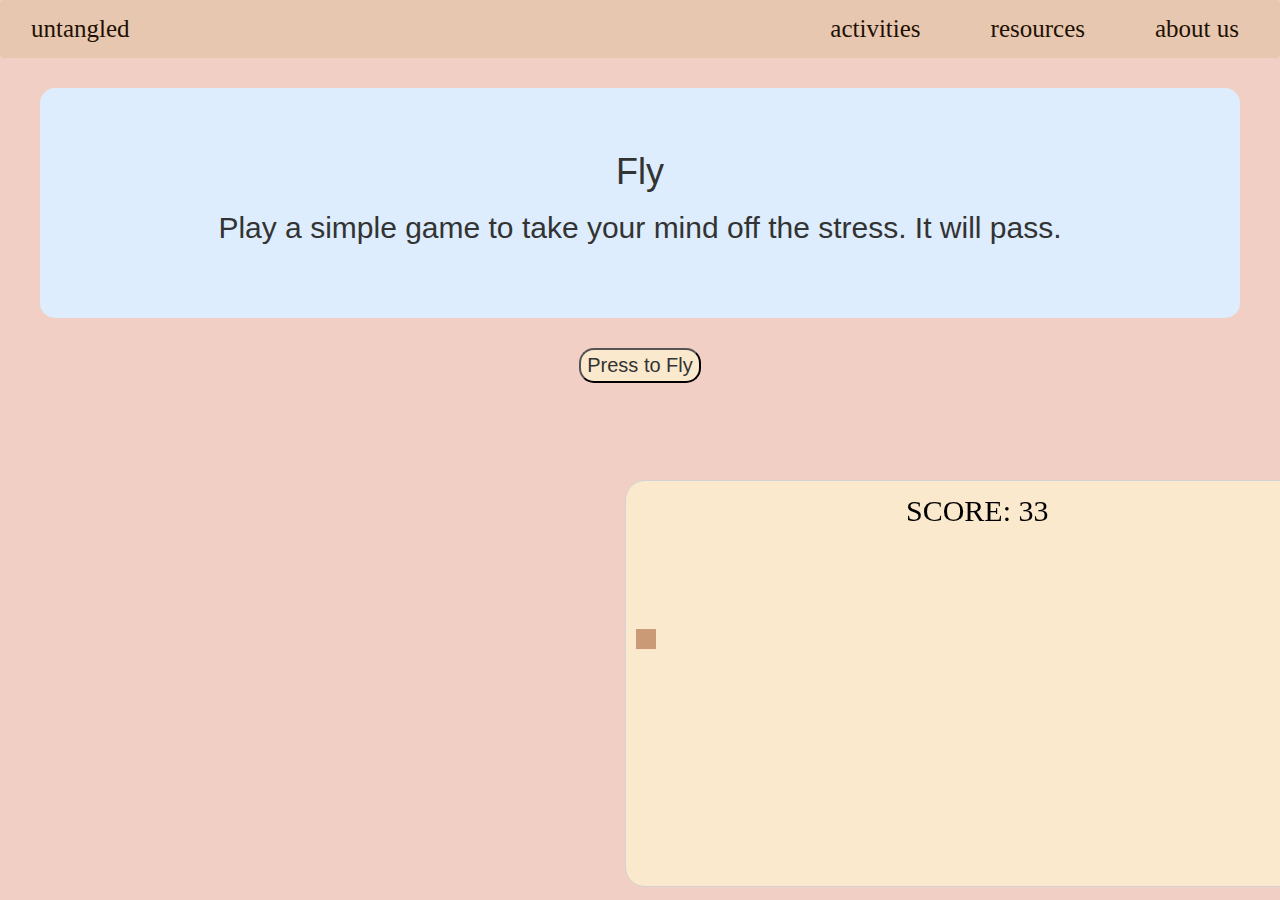
<file: g/game.html>
<!DOCTYPE html>
<html lang="en">
  <head>
    <meta charset="utf-8" />
    <meta name="viewport" content="width=device-width, initial-scale=1" />
    <link
      rel="icon"
      href="https://cdn.glitch.com/3497d8c2-6ac8-4bc0-af4a-3719d5a9729c%2FGroup%201.png?v=1624689647139"
      type="image/icon type"
    />
    <link
      href="https://cdnjs.cloudflare.com/ajax/libs/twitter-bootstrap/3.4.1/css/bootstrap.min.css"
      rel="stylesheet"
      type="text/css"
    />

    <title>Games</title>

    <!-- Import the webpage's stylesheet -->
    <link rel="stylesheet" href="/g/game.css" />
  </head>
  <body onload="startGame()">
    <div class="navbar">
      <ul>
        <li style="float:left"><a href="../index.html">untangled</a></li>

        <li style="float:right">
          <a class="active" href="../about.html">about us</a>
        </li>
        <li style="float:right"><a href="../resources.html">resources</a></li>
        <li style="float:right"><a href="../index.html">activities</a></li>
      </ul>
    </div>

    <div class="game">
      <h1>
        Fly
      </h1>
      <h2>
        Play a simple game to take your mind off the stress. It will pass.
      </h2>
    </div>

    <div class="maingame">
      
      <br />
      <button onmousedown="accelerate(-0.2)" onmouseup="accelerate(0.05)">
        Press to Fly
      </button>
      
    </div>
    
    <script>
        var myGamePiece;
        var myObstacles = [];
        var myScore;

        function startGame() {
          myGamePiece = new component(20, 20, "#CA9A77", 10, 120);
          myGamePiece.gravity = 0.05;
          myScore = new component("30px", "Consolas", "black", 280, 40, "text");
          myGameArea.start();
        }

        var myGameArea = {
          canvas: document.createElement("canvas"),
          start: function() {
            this.canvas.width = 720;
            this.canvas.height = 405;
            this.context = this.canvas.getContext("2d");
            document.body.insertBefore(
              this.canvas,
              document.body.childNodes[0]
            );
            this.frameNo = 0;
            this.interval = setInterval(updateGameArea, 20);
          },
          clear: function() {
            this.context.clearRect(0, 0, this.canvas.width, this.canvas.height);
          }
        };

        function component(width, height, color, x, y, type) {
          this.type = type;
          this.score = 0;
          this.width = width;
          this.height = height;
          this.speedX = 0;
          this.speedY = 0;
          this.x = x;
          this.y = y;
          this.gravity = 0;
          this.gravitySpeed = 0;
          this.update = function() {
            ctx = myGameArea.context;
            if (this.type == "text") {
              ctx.font = this.width + " " + this.height;
              ctx.fillStyle = color;
              ctx.fillText(this.text, this.x, this.y);
            } else {
              ctx.fillStyle = color;
              ctx.fillRect(this.x, this.y, this.width, this.height);
            }
          };
          this.newPos = function() {
            this.gravitySpeed += this.gravity;
            this.x += this.speedX;
            this.y += this.speedY + this.gravitySpeed;
            this.hitBottom();
          };
          this.hitBottom = function() {
            var rockbottom = myGameArea.canvas.height - this.height;
            if (this.y > rockbottom) {
              this.y = rockbottom;
              this.gravitySpeed = 0;
            }
          };
          this.crashWith = function(otherobj) {
            var myleft = this.x;
            var myright = this.x + this.width;
            var mytop = this.y;
            var mybottom = this.y + this.height;
            var otherleft = otherobj.x;
            var otherright = otherobj.x + otherobj.width;
            var othertop = otherobj.y;
            var otherbottom = otherobj.y + otherobj.height;
            var crash = true;
            if (
              mybottom < othertop ||
              mytop > otherbottom ||
              myright < otherleft ||
              myleft > otherright
            ) {
              crash = false;
            }
            return crash;
          };
        }

        function updateGameArea() {
          var x, height, gap, minHeight, maxHeight, minGap, maxGap;
          for (i = 0; i < myObstacles.length; i += 1) {
            if (myGamePiece.crashWith(myObstacles[i])) {
              return;
            }
          }
          myGameArea.clear();
          myGameArea.frameNo += 1;
          if (myGameArea.frameNo == 1 || everyinterval(150)) {
            x = myGameArea.canvas.width;
            minHeight = 20;
            maxHeight = 200;
            height = Math.floor(
              Math.random() * (maxHeight - minHeight + 1) + minHeight
            );
            minGap = 50;
            maxGap = 200;
            gap = Math.floor(Math.random() * (maxGap - minGap + 1) + minGap);
            myObstacles.push(new component(10, height, "#DCA494", x, 0));
            myObstacles.push(
              new component(10, x - height - gap, "#DCA494", x, height + gap)
            );
          }
          for (i = 0; i < myObstacles.length; i += 1) {
            myObstacles[i].x += -1;
            myObstacles[i].update();
          }
          myScore.text = "SCORE: " + myGameArea.frameNo;
          myScore.update();
          myGamePiece.newPos();
          myGamePiece.update();
        }

        function everyinterval(n) {
          if ((myGameArea.frameNo / n) % 1 == 0) {
            return true;
          }
          return false;
        }

        function accelerate(n) {
          myGamePiece.gravity = n;
        }
      </script>
  </body>
</html>
</file>
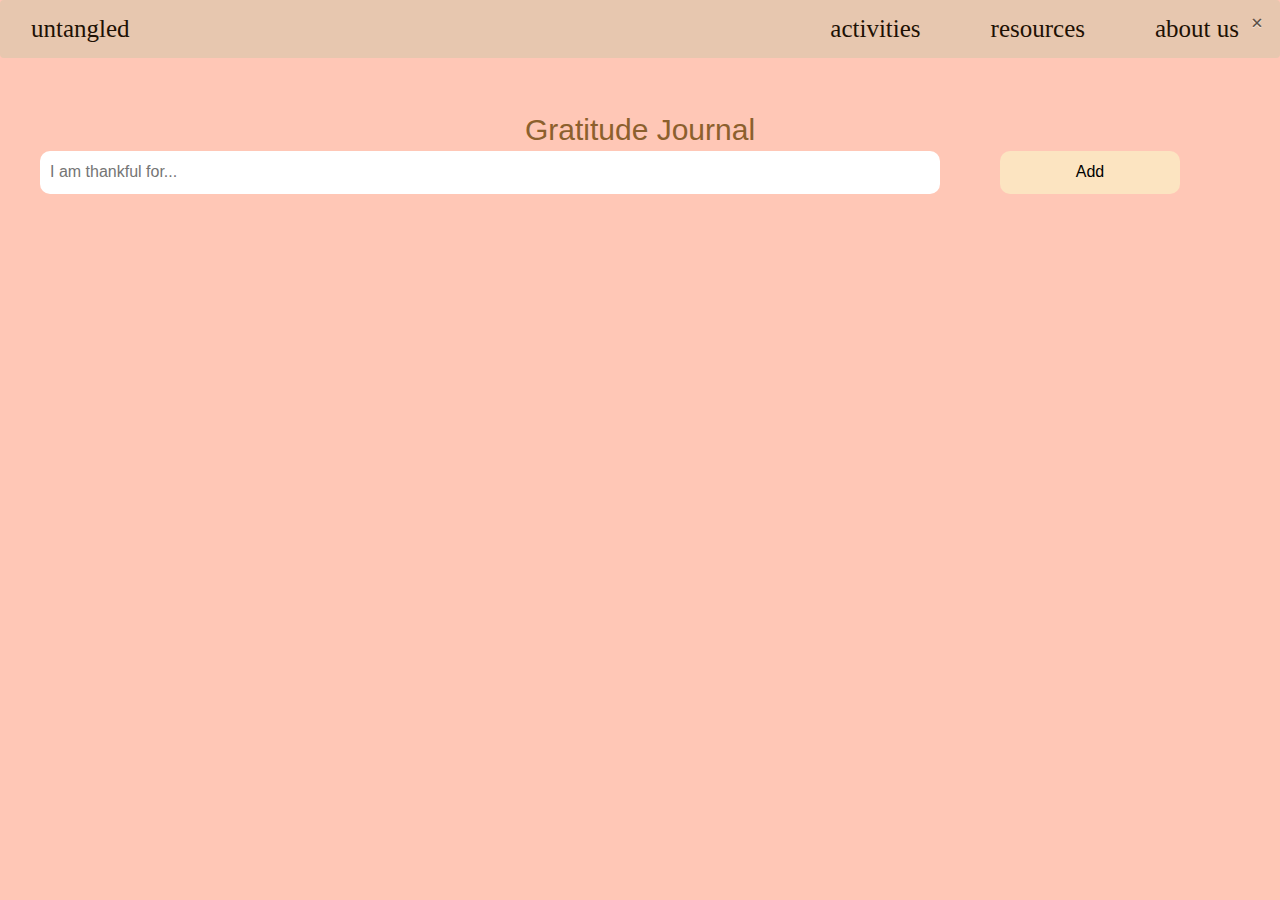
<file: t/grateful.html>
<!DOCTYPE html>
<html lang="en">
  <head>
    <meta charset="utf-8" />
    <meta name="viewport" content="width=device-width, initial-scale=1" />
    <!-- 
      This is an HTML comment
      You can write text in a comment and the content won't be visible in the page
    -->
    <link
      rel="icon"
      href="https://cdn.glitch.com/3497d8c2-6ac8-4bc0-af4a-3719d5a9729c%2FGroup%201.png?v=1624689647139"
      type="image/icon type"
    />
    <link
      href="https://cdnjs.cloudflare.com/ajax/libs/twitter-bootstrap/3.4.1/css/bootstrap.min.css"
      rel="stylesheet"
      type="text/css"
    />

    <title>Grateful List</title>

    <!-- Import the webpage's stylesheet -->
    <link rel="stylesheet" href="/t/grateful.css" />
    
 
  </head>
  <body>
    <div class="navbar">
      <ul>
        <li style="float:left"><a href="../index.html">untangled</a></li>

        <li style="float:right">
          <a class="active" href="../about.html">about us</a>
        </li>
        <li style="float:right"><a href="../resources.html">resources</a></li>
        <li style="float:right"><a href="../index.html">activities</a></li>
      </ul>
    </div>
  
    
<div id="myDIV" class="header">
  <h2 style="margin:5px">Gratitude Journal</h2>
  <input type="text" id="myInput" placeholder="I am thankful for...">
  <span onclick="newElement()" class="addBtn">Add</span>
</div>
<div class="myUL">
  
<ul id="myUL">
 
</ul>

    </div>
<script>
// Create a "close" button and append it to each list item
var myNodelist = document.getElementsByTagName("LI");
var i;
for (i = 0; i < myNodelist.length; i++) {
  var span = document.createElement("SPAN");
  var txt = document.createTextNode("\u00D7");
  span.className = "close";
  span.appendChild(txt);
  myNodelist[i].appendChild(span);
}

// Click on a close button to hide the current list item
var close = document.getElementsByClassName("close");
var i;
for (i = 0; i < close.length; i++) {
  close[i].onclick = function() {
    var div = this.parentElement;
    div.style.display = "none";
  }
}

// Add a "checked" symbol when clicking on a list item
var list = document.querySelector('ul');
list.addEventListener('click', function(ev) {
  if (ev.target.tagName === 'LI') {
    ev.target.classList.toggle('checked');
  }
}, false);

// Create a new list item when clicking on the "Add" button
function newElement() {
  var li = document.createElement("li");
  var inputValue = document.getElementById("myInput").value;
  var t = document.createTextNode(inputValue);
  li.appendChild(t);
  if (inputValue === '') {
    alert("You must write something!");
  } else {
    document.getElementById("myUL").appendChild(li);
  }
  document.getElementById("myInput").value = "";

  var span = document.createElement("SPAN");
  var txt = document.createTextNode("\u00D7");
  span.className = "close";
  span.appendChild(txt);
  li.appendChild(span);

  for (i = 0; i < close.length; i++) {
    close[i].onclick = function() {
      var div = this.parentElement;
      div.style.display = "none";
    }
  }
}
</script>

  </body>
</html>
</file>
<file: g/game.css>
/* NAVIGATION BAR */
header {
  width: 100%;
  height: 10em;
  background-color: #345cd7;
  position: relative;
  margin: 0;
  padding: 0;
  overflow: hidden;
}
.navbar {
  background-color: #E7C7AF;
  background-size: cover;
  overflow: hidden;
  padding-bottom: 10px;
}

.navbar li {
  display: inline;
  float: right;
  color: black;
  font-size: 25px;
  font-family: "PT Serif", serif;
}
.navbar a {
  color: #1E1104;
  padding-right: 40px;
  padding-left: 30px;
  text-decoration: none;
}
.navbar li:nth-child(2) {
  border-right: none;
}
.navbar li:nth-child(1) {
  border-right: none;
}
.navbar a:hover {
  color: #FBE9CD;
}

.title {
  text-align: center;
}

.title h1 {
  font-size: 30px;
  padding-top: 40px;
  padding-bottom: 20px;
}

.title p {
  font-size: 20px;
  padding-bottom: 40px;
}

ul {
  list-style-type: none;
  margin: 0;
  padding: 0;
  padding-top: 10px;
}
body {
  margin: 0;
  padding: 0;
  background-color: #F2CFC5;
}

/*Header for game*/
.game {
  background-color: #DDEDFD;
  margin: 30px 40px 30px 40px;
  border-radius: 15px;
  padding-bottom: 5%;
  padding-top: 5%;
}
.game h1 {
  text-align: center;
  margin: 0;
  padding: 0;
}
.game h2 {
  text-align: center;
}

/*Main game*/

canvas {
  border: 1px solid #d3d3d3;
  background-color: #FBE9CD;
  border-radius: 20px;
  position: absolute;
  
  left: 625px;
  top: 480px;
}

button {
  border-radius: 15px;
  font-size: 20px;
  background-color: #FBE9CD;
}
.maingame {
  display: flex;
  justify-content: center;
  align-items: center;
}
</file>
<file: t/grateful.css>
header {
  width: 100%;
  height: 10em;
  background-color: #345cd7;
  position: relative;
  margin: 0;
  padding: 0;
  overflow: hidden;
}
.navbar {
  background-color: #E7C7AF;
  background-size: cover;
  overflow: hidden;
  padding-bottom: 10px;
}

.navbar li {
  display: inline;
  float: right;
  color: black;
  font-size: 25px;
  font-family: "PT Serif", serif;
}
.navbar a {
  color: #1E1104;
  padding-right: 40px;
  padding-left: 30px;
  text-decoration: none;
}
.navbar li:nth-child(2) {
  border-right: none;
}
.navbar li:nth-child(1) {
  border-right: none;
}
.navbar a:hover {
  color: #FBE9CD;
}

.title {
  text-align: center;
}

.title h1 {
  font-size: 30px;
  padding-top: 40px;
  padding-bottom: 20px;
}

.title p {
  font-size: 20px;
  padding-bottom: 40px;
}

.navbar ul {
  list-style-type: none;
  margin: 0;
  padding: 0;
  padding-top: 10px;
}
body {
  margin: 0;
  padding: 0;
  background-color: #FFC7B6;
}





/* Include the padding and border in an element's total width and height */
* {
  box-sizing: border-box;
}

/* Remove margins and padding from the list */
ul {
  margin: 0;
  padding: 0;
}

/* Style the list items */
.myUL ul li {
  cursor: pointer;
  position: relative;
  padding: 12px 8px 12px 40px;
  list-style-type: none;
  background: #FCE4C1;
  font-size: 18px;
  transition: 0.2s;
  border-radius: 10px;
  margin: 30px 50px 10px 50px;
  
  
  /* make the list items unselectable */
  -webkit-user-select: none;
  -moz-user-select: none;
  -ms-user-select: none;
  user-select: none;
}

/* Set all odd list items to a different color (zebra-stripes) */
.myUL ul li:nth-child(odd) {
  
   background: #FFF5E7;
}

/* Darker background-color on hover */
.myUL ul li:hover {
  background: #E7C7AF;
}

/* When clicked on, add a background color and strike out text */
.myUL ul li.checked {
  background: #888;
  color: #fff;
  text-decoration: line-through;
}

/* Add a "checked" mark when clicked on */
.myUL ul li.checked::before {
  content: '';
  position: absolute;
  border-color: #fff;
  border-style: solid;
  border-width: 0 2px 2px 0;
  top: 10px;
  left: 16px;
  transform: rotate(45deg);
  height: 15px;
  width: 7px;
}

/* Style the close button */
.close {
  position: absolute;
  right: 0;
  top: 0;
  padding: 12px 16px 12px 16px;
}

.close:hover {
  background-color: #f44336;
  color: white;
}

/* Style the header */
.header {
  background-color: #FFC7B6;
  padding: 30px 40px;
  color: #8C602D;
  
  text-align: center;
}

/* Clear floats after the header */
.header:after {
  content: "";
  display: table;
  clear: both;
}

/* Style the input */
input {
  margin: 0;
  border: none;
  border-radius: 10px;
  width: 75%;
  padding: 10px;
  float: left;
  font-size: 16px;
  color: black;
}

/* Style the "Add" button */
.addBtn {
  padding: 10px;
  margin-left: 5%;
  width: 15%;
  background: #FCE4C1;
  color: black;
  float: left;
  text-align: center;
  font-size: 16px;
  cursor: pointer;
  transition: 0.3s;
  border-radius: 10px;
}

.addBtn:hover {
  background-color: #bbb;
}
</file>
